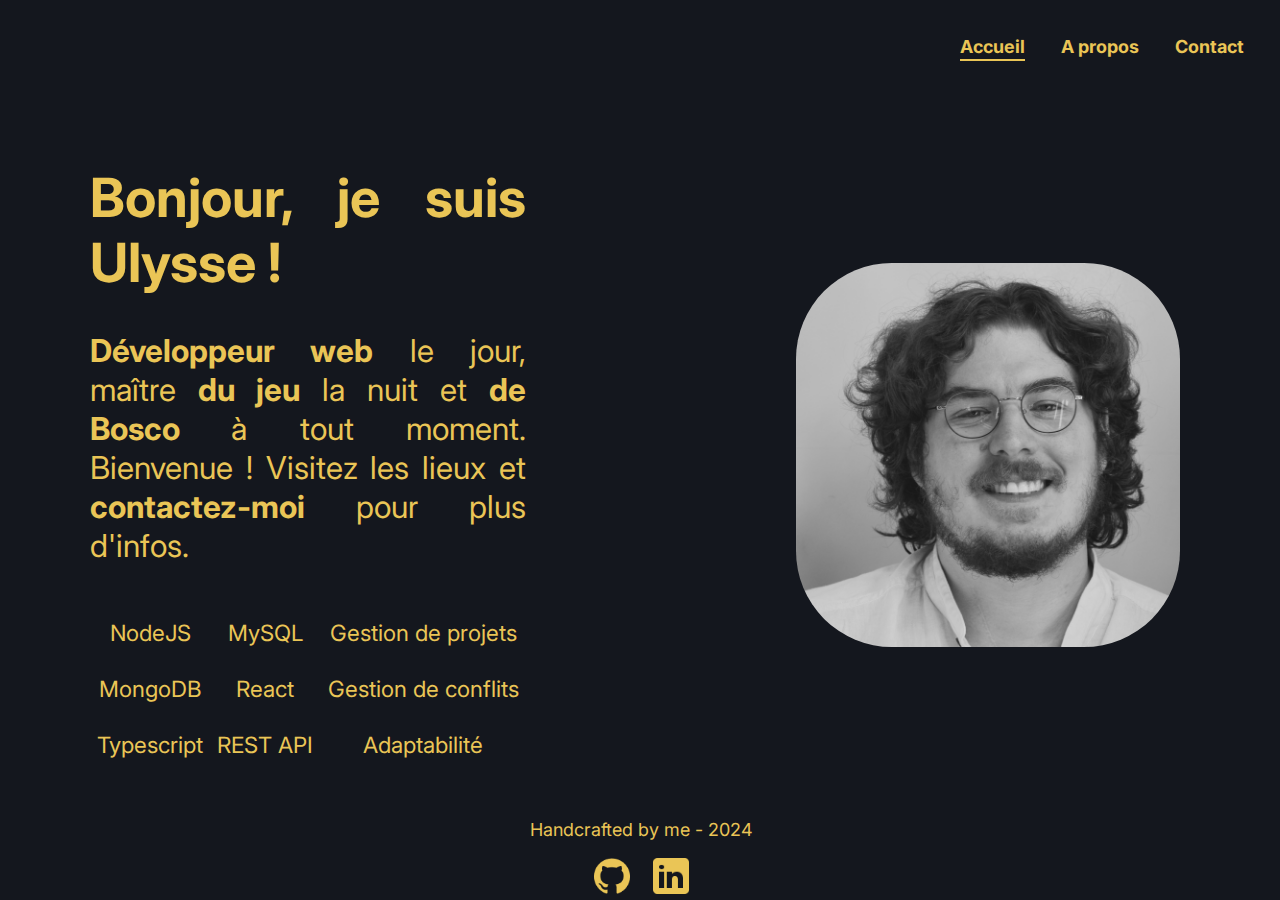
<file: index.html>
<!DOCTYPE html>
<html lang="fr">
  <head>
    <meta charset="UTF-8" />
    <meta name="viewport" content="width=device-width, initial-scale=1.0" />
    <title>Ulysse Lafagne</title>
    <link rel="stylesheet" href="./src/styles.css" />
  </head>

  <body>
    <nav>
      <ul>
        <li><a href="/index.html">Accueil</a></li>
        <!-- <li><a href="/src/projets.html">Projets</a></li> -->
        <li><a href="/src/a-propos.html">A propos</a></li>
        <li><a href="mailto:ulafagne@gmail.com">Contact </a></li>
        <!-- <li><a href="https://skarginson.gitlab.io">Blog</a></li> -->
      </ul>
    </nav>

    <section id="accueil">
      <div id="left-column">
        <h1>Bonjour, je suis Ulysse !</h1>
        <p>
          <span>Développeur web</span> le jour, maître <span>du jeu</span> la
          nuit et
          <span id="hover"
            >de Bosco
            <img
              src="./assets/bosco_agham.jpeg"
              alt="Un bon chien, Bosco et son maître, votre serviteur."
              id="hover-image"
              id="hover-image"
            />
          </span>
          à tout moment. Bienvenue ! Visitez les lieux et
          <span><a href="mailto:ulafagne@gmail.com">contactez-moi</a></span>
          pour plus d'infos.
        </p>
        <div id="technos">
          <ul>
            <li>NodeJS</li>
            <li>MongoDB</li>
            <li>Typescript</li>
          </ul>
          <ul>
            <li>MySQL</li>
            <li>React</li>
            <li>REST API</li>
          </ul>
          <ul>
            <li>Gestion de projets</li>
            <li>Gestion de conflits</li>
            <li>Adaptabilité</li>
          </ul>
        </div>
      </div>
      <img src="./assets/photo_cv2.jpg" alt="photo CV profil Ulysse" />
    </section>

    <footer>
      <p>Handcrafted by me - 2024</p>
      <a href="https://github.com/Skarginson"
        ><img src="./assets/github.png" alt="GitHub"
      /></a>
      <a href="https://fr.linkedin.com/in/ulysse-lafagne-82555129a"
        ><img src="./assets/linkedin.png" alt="LinkedIn"
      /></a>
    </footer>
    <script src="./scripts/scripts.js"></script>
  </body>
</html>
</file>
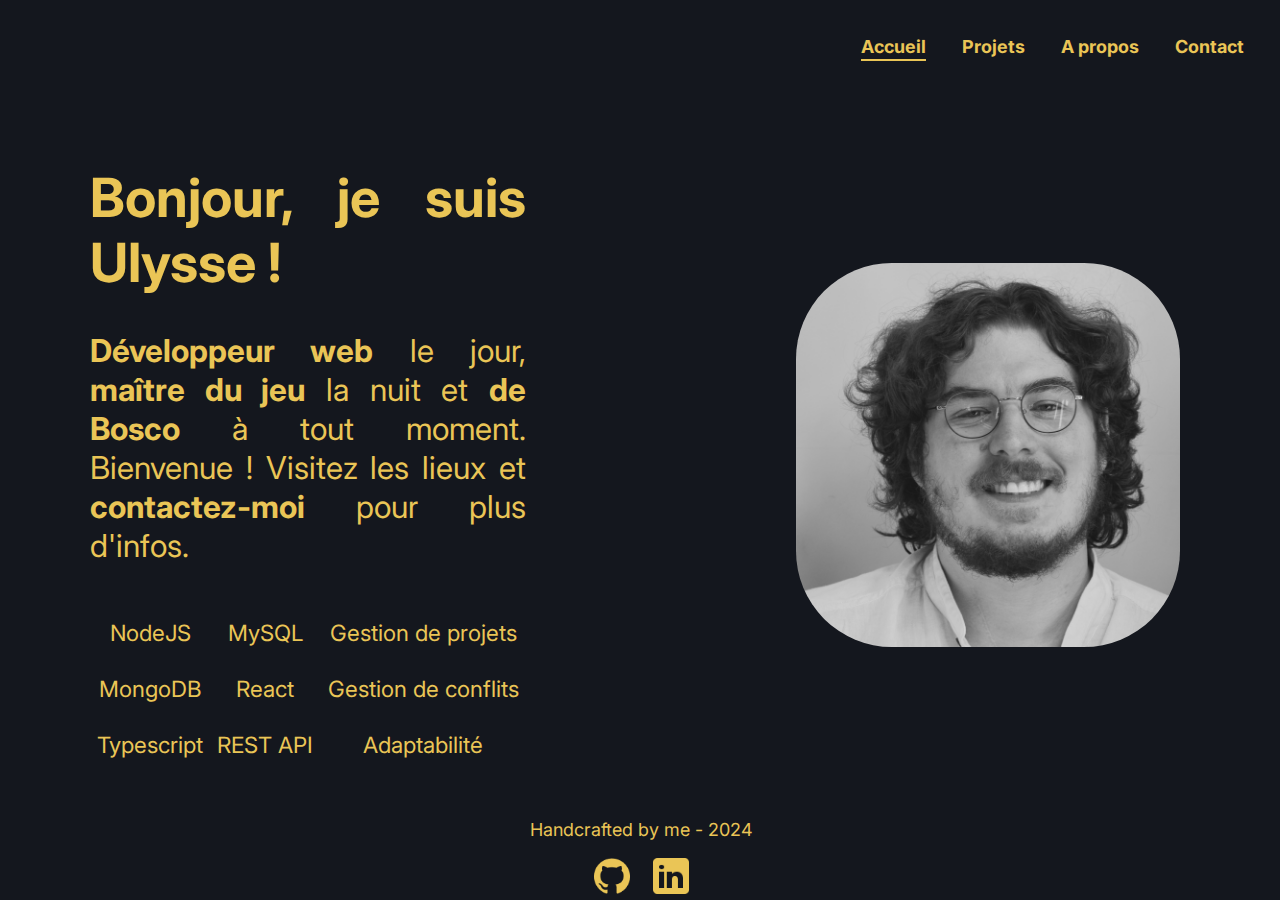
<file: src/index.html>
<!DOCTYPE html>
<html lang="fr">
  <head>
    <meta charset="UTF-8" />
    <meta name="viewport" content="width=device-width, initial-scale=1.0" />
    <title>Ulysse Lafagne</title>
    <link rel="stylesheet" href="styles.css" />
  </head>

  <body>
    <nav>
      <ul>
        <li><a href="index.html">Accueil</a></li>
        <li><a href="projets.html">Projets</a></li>
        <li><a href="a-propos.html">A propos</a></li>
        <li><a href="mailto:ulafagne@gmail.com">Contact </a></li>
      </ul>
    </nav>

    <section id="accueil">
      <div id="left-column">
        <h1>Bonjour, je suis Ulysse !</h1>
        <p>
          <span>Développeur web</span> le jour, <span>maître du jeu</span> la
          nuit et <span>de Bosco</span> à tout moment. Bienvenue ! Visitez les
          lieux et
          <span><a href="mailto:ulafagne@gmail.com">contactez-moi</a></span>
          pour plus d'infos.
        </p>
        <div id="technos">
          <ul>
            <li>NodeJS</li>
            <li>MongoDB</li>
            <li>Typescript</li>
          </ul>
          <ul>
            <li>MySQL</li>
            <li>React</li>
            <li>REST API</li>
          </ul>
          <ul>
            <li>Gestion de projets</li>
            <li>Gestion de conflits</li>
            <li>Adaptabilité</li>
          </ul>
        </div>
      </div>
      <img src="../assets/photo_cv2.jpg" alt="photo CV profil Ulysse" />
    </section>

    <footer>
      <p>Handcrafted by me - 2024</p>
      <a href="https://github.com"
        ><img src="../assets/github.png" alt="GitHub"
      /></a>
      <a href="https://linkedin.com"
        ><img src="../assets/linkedin.png" alt="LinkedIn"
      /></a>
    </footer>
    <script src="../scripts/scripts.js"></script>
  </body>
</html>
</file>
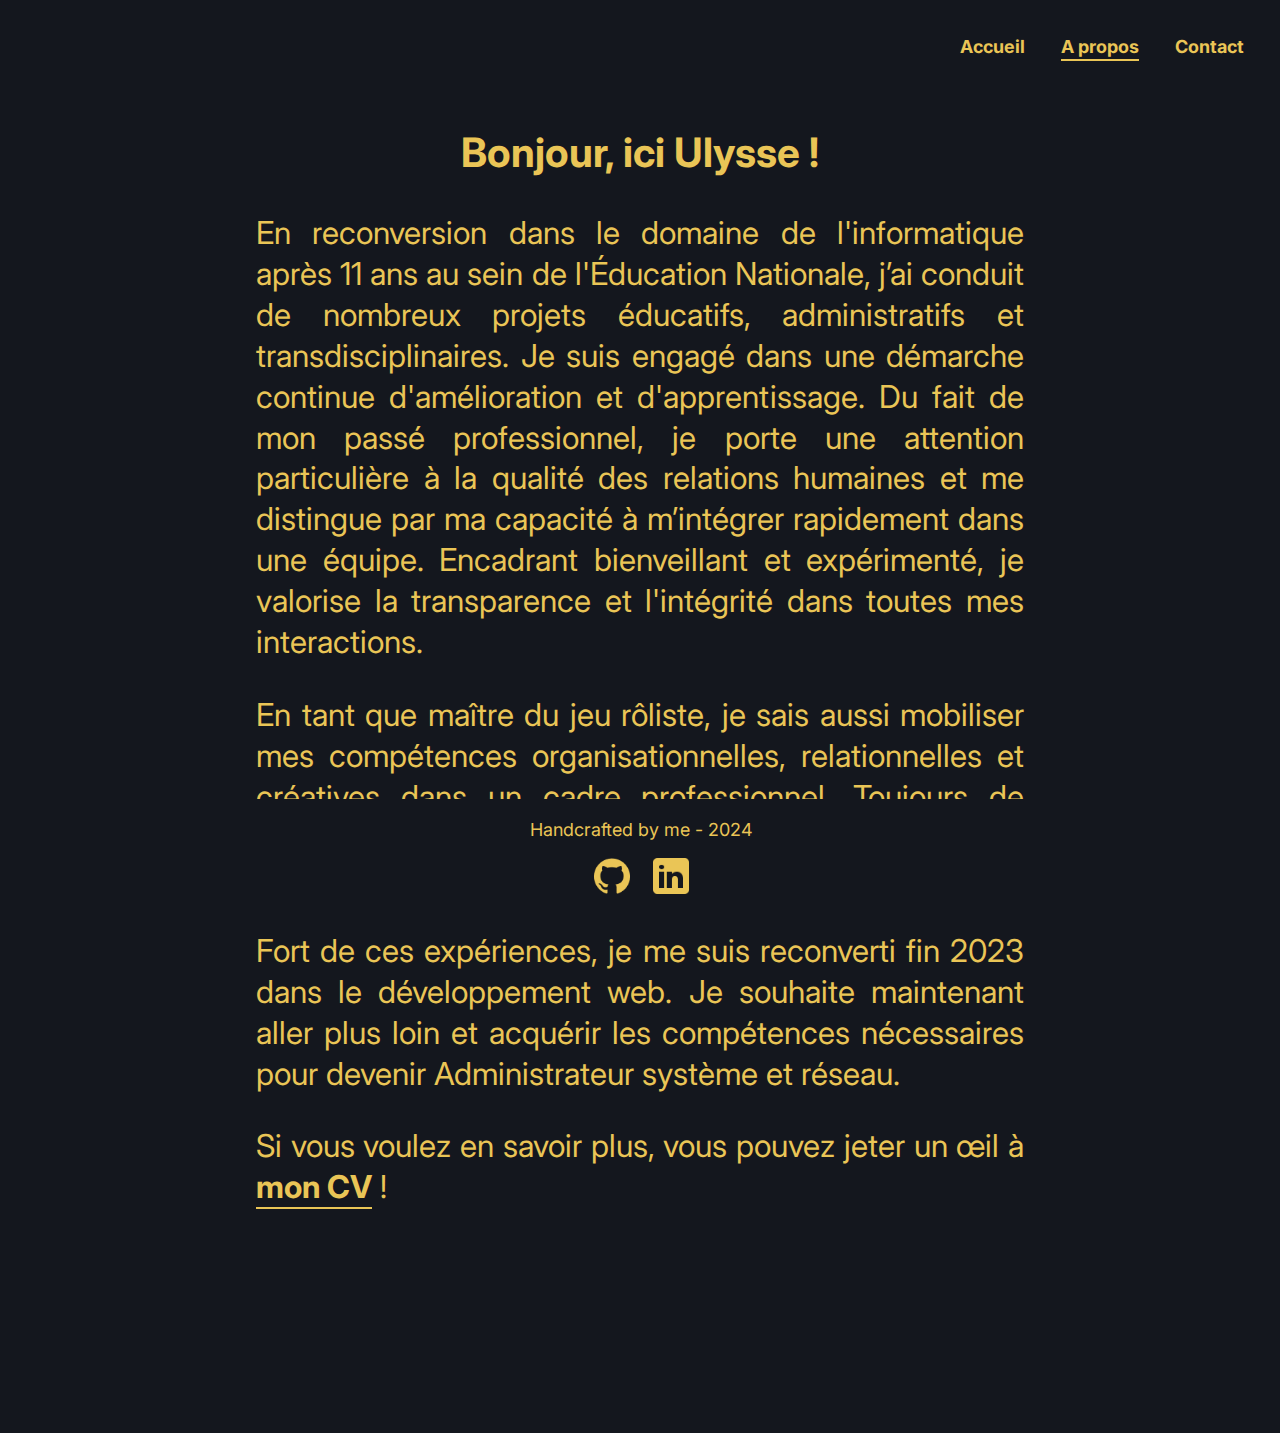
<file: src/a-propos.html>
<!DOCTYPE html>
<html lang="fr">
  <head>
    <meta charset="UTF-8" />
    <meta name="viewport" content="width=device-width, initial-scale=1.0" />
    <title>Portfolio d'Ulysse - A propos</title>
    <link rel="stylesheet" href="styles.css" />
  </head>

  <body>
    <nav>
      <ul>
        <li><a href="../index.html">Accueil</a></li>
        <!-- <li><a href="projets.html">Projets</a></li> -->
        <li><a href="a-propos.html">A propos</a></li>
        <li><a href="mailto:ulafagne@gmail.com">Contact </a></li>
        <!-- <li><a href="https://skarginson.gitlab.io">Blog</a></li> -->
      </ul>
    </nav>

    <section id="a-propos">
      <h2>Bonjour, ici Ulysse !</h2>
      <p>
        En reconversion dans le domaine de l'informatique après 11 ans au sein
        de l'Éducation Nationale, j’ai conduit de nombreux projets éducatifs,
        administratifs et transdisciplinaires. Je suis engagé dans une démarche
        continue d'amélioration et d'apprentissage. Du fait de mon passé
        professionnel, je porte une attention particulière à la qualité des
        relations humaines et me distingue par ma capacité à m’intégrer
        rapidement dans une équipe. Encadrant bienveillant et expérimenté, je
        valorise la transparence et l'intégrité dans toutes mes interactions.
      </p>
      <p>
        En tant que maître du jeu rôliste, je sais aussi mobiliser mes
        compétences organisationnelles, relationnelles et créatives dans un
        cadre professionnel. Toujours de bonne humeur, j'apporte une énergie
        positive à chaque projet.
      </p>
      <p>
        Fort de ces expériences, je me suis reconverti fin 2023 dans le
        développement web. Je souhaite maintenant aller plus loin et acquérir les compétences nécessaires pour devenir Administrateur système et réseau.
      </p>
      <p>
        Si vous voulez en savoir plus, vous pouvez jeter un œil à
        <a id="cvLink" href="../assets/CV.pdf" target="_blank">mon CV</a> !
      </p>
    </section>

    <footer>
      <p>Handcrafted by me - 2024</p>
      <a href="https://github.com"
        ><img src="../assets/github.png" alt="GitHub"
      /></a>
      <a href="https://linkedin.com"
        ><img src="../assets/linkedin.png" alt="LinkedIn"
      /></a>
    </footer>
    <script src="../scripts/scripts.js"></script>
  </body>
</html>
</file>
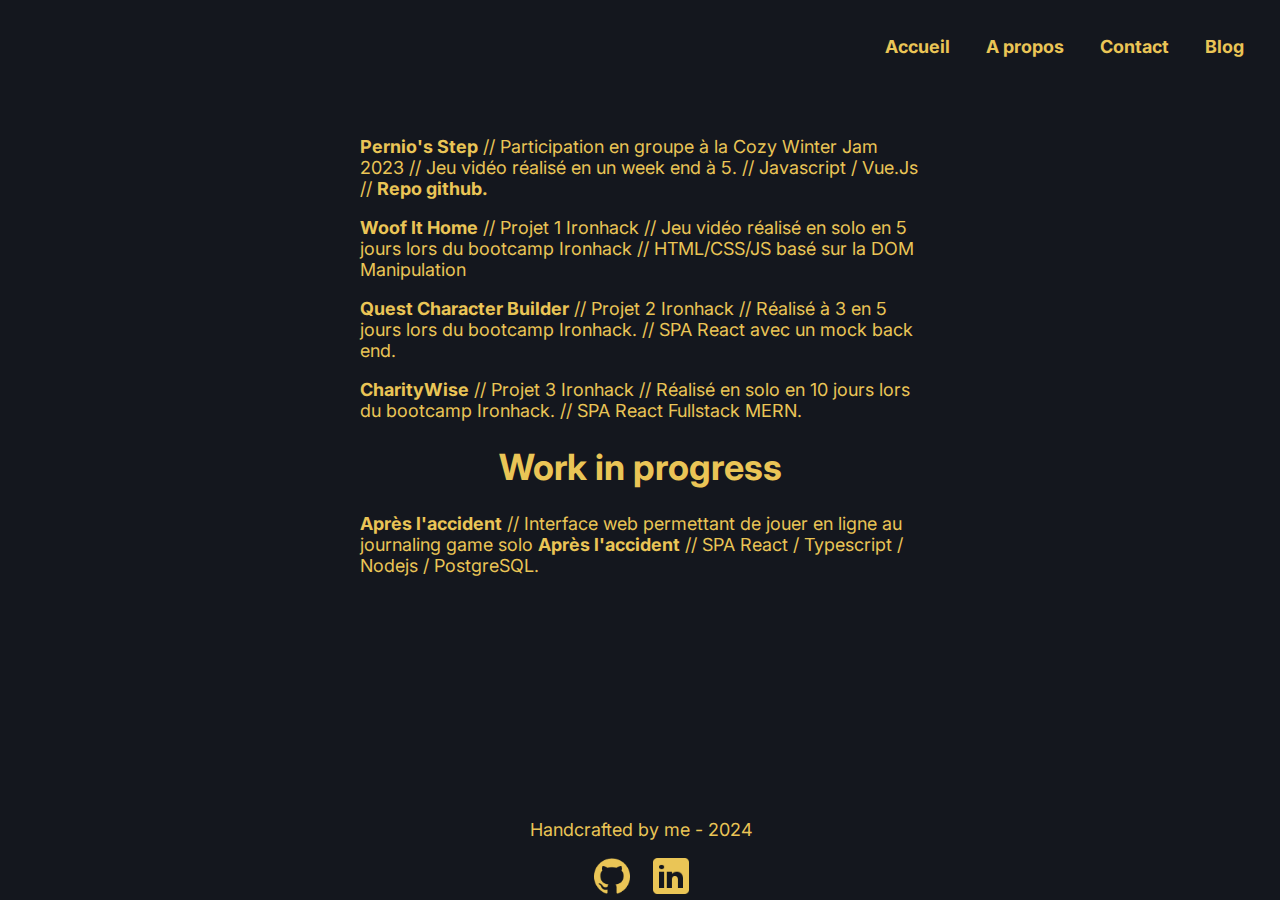
<file: src/projets.html>
<!DOCTYPE html>
<html lang="fr">
  <head>
    <meta charset="UTF-8" />
    <meta name="viewport" content="width=device-width, initial-scale=1.0" />
    <title>Portfolio d'Ulysse - Projets</title>
    <link rel="stylesheet" href="styles.css" />
  </head>

  <body>
    <nav>
      <ul>
        <li><a href="../index.html">Accueil</a></li>
        <!-- <li><a href="projets.html">Projets</a></li> -->
        <li><a href="a-propos.html">A propos</a></li>
        <li><a href="mailto:ulafagne@gmail.com">Contact </a></li>
        <li><a href="https://skarginson.gitlab.io">Blog</a></li>
      </ul>
    </nav>

    <section id="projets">
      <ul>
        <li>
          <span
            ><a
              href="https://itch.io/jam/cozy-winter-jam-2023/rate/2428545"
              target="_blank"
            >
              Pernio's Step</a
            ></span
          >
          // Participation en groupe à la Cozy Winter Jam 2023 // Jeu vidéo réalisé en un week end à 5. // Javascript / Vue.Js // <span
          ><a
            href="https://github.com/Horsemen-and-Women-of-the-Apocalypse/cozy-winter-jam-2023-of-the-apocalypse"
            target="_blank"
          >
            Repo github.</a
          ></span>
        </li>
        <li>
          <span
            ><a
              href="https://github.com/Skarginson/project1---Woof-It-Home-"
              target="_blank"
            >
              Woof It Home</a
            ></span
          >
          // Projet 1 Ironhack // Jeu vidéo réalisé en solo en 5 jours lors du bootcamp Ironhack // HTML/CSS/JS basé sur la DOM Manipulation
        </li>
        <li>
          <span
            ><a
              href="https://github.com/Skarginson/project2-FE-QuestCharacterBuilder"
              target="_blank"
              >Quest Character Builder</a
            ></span
          >
          // Projet 2 Ironhack // Réalisé à 3 en 5 jours lors du bootcamp Ironhack. // SPA React avec un mock back end.
        </li>
        <li>
          <span
            ><a
              href="https://github.com/Skarginson/ironhack-project3-FE-CharityWise"
              target="_blank"
              >CharityWise</a
            ></span
          >
          // Projet 3 Ironhack // Réalisé en solo en 10 jours lors du bootcamp Ironhack. // SPA React Fullstack MERN.
        </li>
      </ul>

      <h1>Work in progress</h1>
      <ul>
        <li>
          <span><a href="https://github.com/Skarginson/apreslaccident" target="_blank"></a> Après l'accident</span> // Interface web permettant de jouer en ligne au journaling game solo <a href="https://www.gulix.fr/blog/apres-laccident.html" target="_blank">Après l'accident</a> // SPA React / Typescript / Nodejs / PostgreSQL.
        </li>
      </ul>
    </section>

    <footer>
      <p>Handcrafted by me - 2024</p>
      <a href="https://github.com"
        ><img src="../assets/github.png" alt="GitHub"
      /></a>
      <a href="https://linkedin.com"
        ><img src="../assets/linkedin.png" alt="LinkedIn"
      /></a>
    </footer>
    <script src="../scripts/scripts.js"></script>
  </body>
</html>
</file>
<file: src/styles.css>
@import url('https://fonts.googleapis.com/css2?family=Inter:wght@400;700&display=swap');

:root {
  --background-color: #14171e;
  --primary-text-color: #eac556;
  --primary-font: 'Inter', sans-serif;
  font-size: 2vh; /* 16px approximativement */
}
a {
  text-decoration: none;
  color: var(--primary-text-color);
  font-weight: bold;
}
body {
  font-family: var(--primary-font);
  background-color: var(--background-color);
  color: var(--primary-text-color);
  margin: 0;
  padding: 0;
  text-align: center;
}

span {
  font-weight: bold;
}

nav ul {
  list-style-type: none;
  padding: 0;
  margin: 0;
  background-color: var(--background-color);
  display: flex;
  justify-content: flex-end;
}
nav {
  display: flex;
  justify-content: end;
  align-items: center;
  padding: 2vh;
}

nav ul li a.active {
  border-bottom: 0.25vh solid var(--primary-text-color);
  padding-bottom: 0.25vh;
}

nav ul li {
  margin: 2vh;
}

nav ul li a {
  text-decoration: none;
  color: var(--primary-text-color);
  font-weight: bold;
}

#accueil {
  padding: 4vh;
  display: flex;
  flex-direction: row;
  align-items: center;
  justify-content: center;
  min-height: 65vh;
}

#accueil h1 {
  text-align: justify;
  font-size: 6vh;
}

#accueil p {
  font-size: 3.5vh;
  text-align: justify;
}

#accueil img {
  border-radius: 25%;
  width: 30vw;
  margin-right: 5vw;
}

#left-column {
  margin-left: 6vh;
  margin-right: 30vh;
}

#projets {
  margin: 3.334vw 40vh;
  font-size: 2vh;
}

#projets ul {
  list-style-type: none;
  padding: 0;
}

#projets ul li {
  text-align: left;
  margin: 2vh 0;
}

#technos {
  display: flex;
  justify-content: space-around;
  font-size: 2.5vh;
}

#technos ul {
  display: flex;
  flex-direction: column;
  list-style-type: none;
  padding: 0;
}

#technos ul li {
  margin-bottom: 3.2vh;
}

#technos ul li:last-child {
  margin-bottom: 0;
}

#a-propos {
  margin: 0 20vw;
  font-size: 3.5vh;
  text-align: justify;
  line-height: 1.3;
  margin-bottom: 25vh;
}

#a-propos h2 {
  font-size: 4.5vh;
  text-align: center;
}

#cvLink {
  border-bottom: 0.25vh solid var(--primary-text-color);
  padding-bottom: 0.125vh;
}
footer {
  background-color: var(--background-color);
  padding: 0.2vh;
  position: fixed;
  width: 100vw;
  bottom: 0;
}

footer p {
  margin: 2vh;
}

footer a img {
  width: 4vh;
  height: 4vh;
  margin: 0 1vh;
}

#hover-image {
  display: none;
  position: absolute;
  top: 0;
  left: 0;
  z-index: 10;
  width: 100vw;
  /* height: 100vh; */
  border: 0.125vh solid #ccc;
  background-color: #fff;
}
#hover-container {
  position: relative;
  display: inline-block;
}

@media (max-width: 768px) {
  #accueil {
    display: flex;
    flex-direction: column;
    align-items: center;
    justify-content: center;
  }

  #accueil p {
    font-size: 3.5vh;
    text-align: justify;
  }

  #accueil img {
    border-radius: 25%;
    width: 45vw;
    margin-right: 5vw;
    margin-bottom: 20vh;
  }

  #left-column {
    margin-left: 0;
    margin-right: 0;
  }

  #technos {
    display: flex;
    justify-content: space-around;
    font-size: 2.5vh;
  }

  #technos ul {
    display: flex;
    flex-direction: column;
    list-style-type: none;
    padding: 0;
  }

  #technos ul li {
    margin-bottom: 3.2vh;
  }

  #technos ul li:last-child {
    margin-bottom: 0;
  }

  #projets {
    margin: 0;
    font-size: 2vh;
  }

  #a-propos {
    margin: 0;
    font-size: 3.5vh;
    text-align: justify;
    margin-bottom: 30vh;
  }

  #a-propos h2 {
    font-size: 4.5vh;
    text-align: center;
  }
}
</file>
